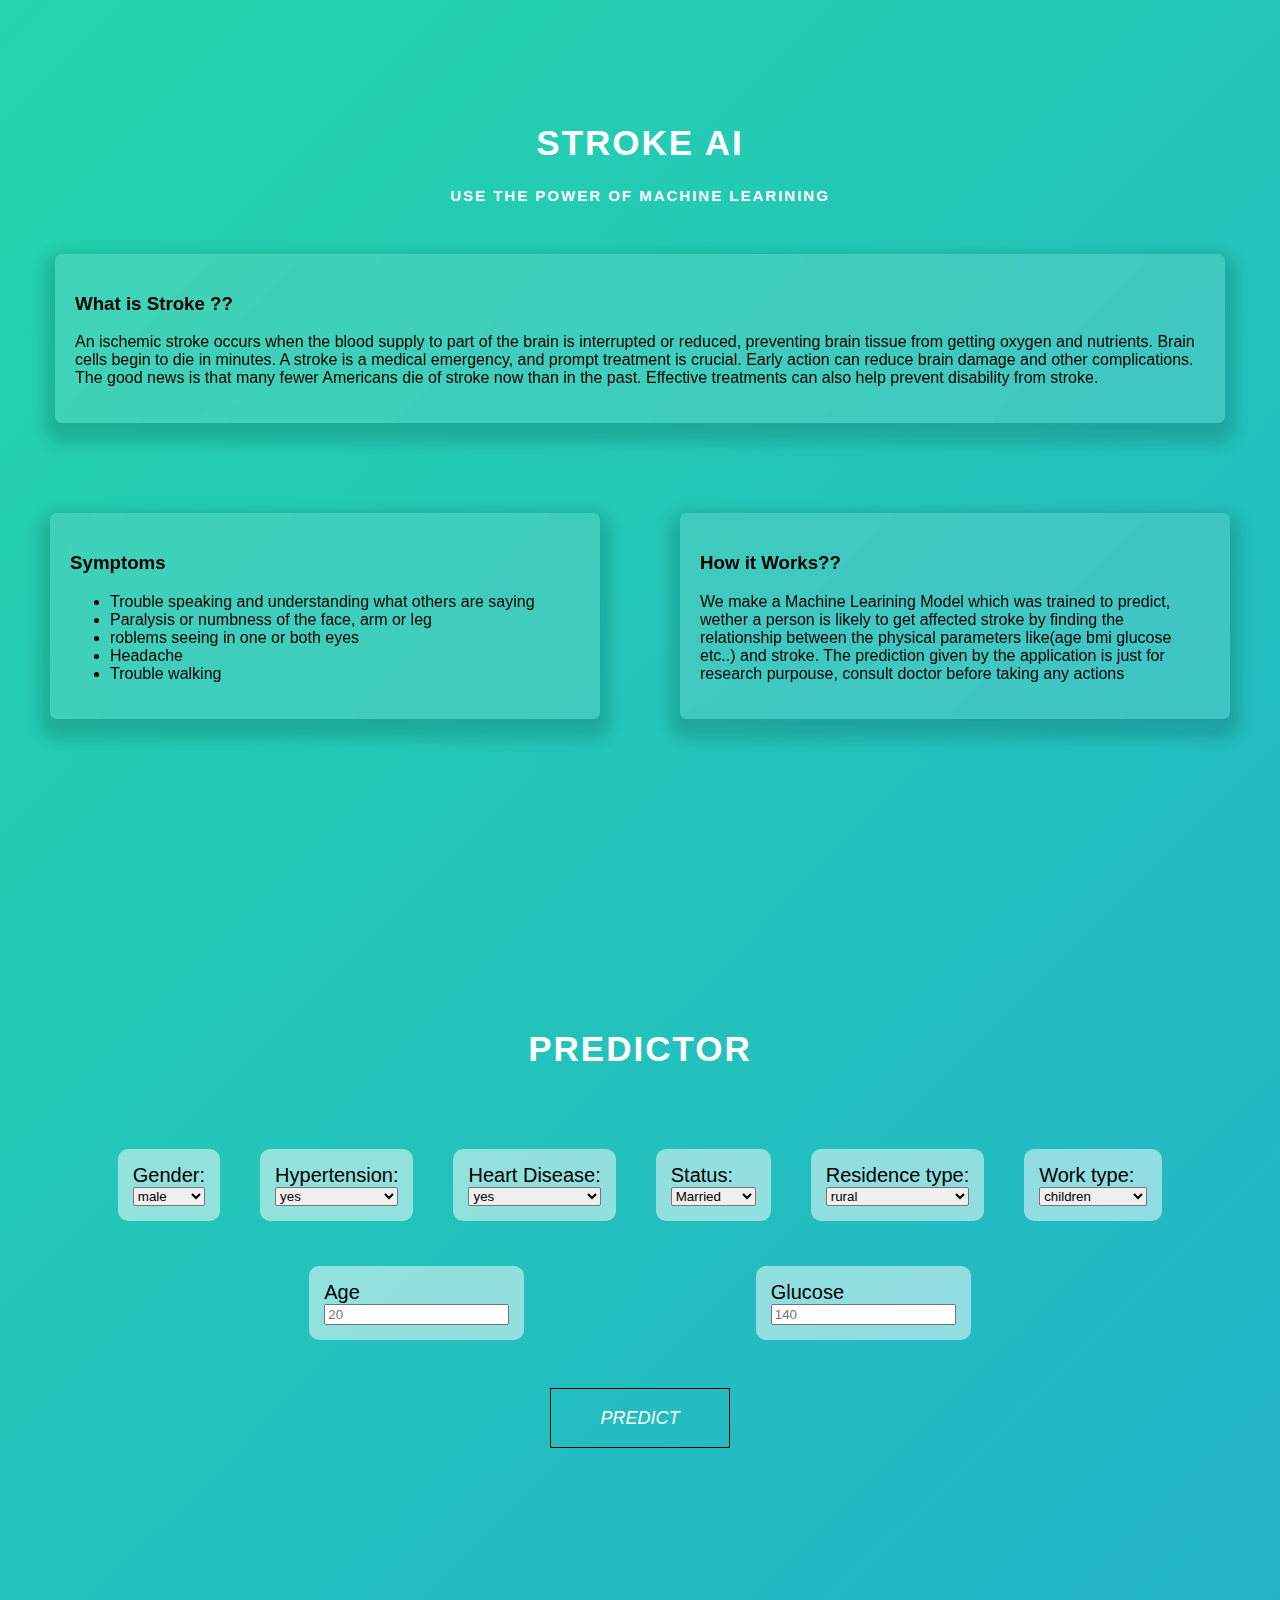
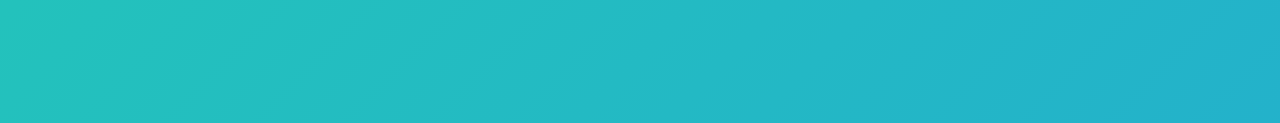
<file: templates/index.html>
<!DOCTYPE html>
<html lang="en">
  <head>
    <meta charset="UTF-8" />
    <meta http-equiv="X-UA-Compatible" content="IE=edge" />
    <meta name="viewport" content="width=device-width, initial-scale=1.0" />
    <link
      href="https://cdn.jsdelivr.net/npm/bootstrap@5.2.0/dist/css/bootstrap.min.css"
      rel="stylesheet"
      integrity="sha384-gH2yIJqKdNHPEq0n4Mqa/HGKIhSkIHeL5AyhkYV8i59U5AR6csBvApHHNl/vI1Bx"
      crossorigin="anonymous"
    />
    <script
      src="https://cdn.jsdelivr.net/npm/bootstrap@5.2.0/dist/js/bootstrap.bundle.min.js"
      integrity="sha384-A3rJD856KowSb7dwlZdYEkO39Gagi7vIsF0jrRAoQmDKKtQBHUuLZ9AsSv4jD4Xa"
      crossorigin="anonymous"
    ></script>
    <title>Stroke AI</title>
    <link href="../static/styles/style.css" rel='stylesheet' type='text/css' media="all">
  </head>
  <body>
    <h1>Stroke AI</h1>

    <div class="intro">
      <h2>Use the Power of Machine Learining</h2>
      <div class="intro-queri">

        <h3>What is Stroke ??</h3>
        <p>An ischemic stroke occurs when the blood supply to part of the brain is interrupted or reduced, preventing brain tissue from getting oxygen and nutrients. Brain cells begin to die in minutes.
          A stroke is a medical emergency, and prompt treatment is crucial. Early action can reduce brain damage and other complications.
          The good news is that many fewer Americans die of stroke now than in the past. Effective treatments can also help prevent disability from stroke.</p>
      </div>

      <div class="cont">
        <div class="cont-r">
          <h3>Symptoms</h3>
          <ul>
            <li>Trouble speaking and understanding what others are saying</li>
            <li>Paralysis or numbness of the face, arm or leg</li>
            <li>roblems seeing in one or both eyes</li>
            <li>Headache</li>
            <li>Trouble walking</li>
          </ul>
        </div>
        <div class="how">
          <h3>How it Works??</h3>
          <p>We make a Machine Learining Model which was trained to predict, wether a person is likely to get affected stroke by finding the relationship between the physical parameters like(age bmi glucose etc..) and stroke. The prediction given by the application is just for research purpouse, consult doctor before taking any actions</p>
        </div>
      </div>

    </div>
    
    <div class="contents">
      <h2>Predictor</h2>
    <div class="predictor">
      <form action="{{ url_for("home")}}" method="post">
        <div class="input_frow">
          <div class="inputs">
            <label for="gender">Gender:</label>
            <select id="gender" name="gender">
              <option value="male">male</option>
              <option value="female">female</option>
            </select>
          </div>
  
          <div class="inputs">
            <label for="ht">Hypertension:</label>
            <select id="ht" name="ht">
              <option value="1">yes</option>
              <option value="0">no</option>
            </select>
          </div>
  
          <div class="inputs">
            <label for="heart">Heart Disease:</label>
            <select id="heart" name="heart">
              <option value="1">yes</option>
              <option value="0">no</option>
            </select>
          </div>
  
          <div class="inputs">
            <label for="status">Status: </label>
            <select id="status" name="status">
              <option value="Yes">Married</option>
              <option value="No">Unmarried</option>
            </select>
          </div>
  
          <div class="inputs">
            <label for="residence">Residence type: </label>
            <select id="residence" name="residence">
              <option value="Rural">rural</option>
              <option value="Urban">urban</option>
            </select>
          </div>
  
          <div class="inputs">
            <label for="work">Work type: </label>
            <select id="work" name="work">
              <option value="children">children</option>
              <option value="Private">Private</option>
              <option value="Never_worked">Never_worked</option>
              <option value="Govt_job">Govt_job</option>
              <option value="Self-employed">Self-employed</option>
            </select>
          </div>
        </div>
  
        <div class="input_frow">
          <div class="inputs">
            <label for="age">Age </label>
            <input name = "age" type="number" class="form-control" placeholder="20" />
            <span id="input4"></span>
          </div>
  
          <div class="inputs">
            <label for="Glucose">Glucose </label>
            <input name = "Glucose" type="number" class="form-control" placeholder="140" />
            <span id="input4"></span>
          </div>
        </div>
      </div>
      

      <br>

      <button class="btn"  type="submit" >
        <i href = "/result"> <span>PREDICT</span></i>
      </button>
    </div>
    
  </form>

  </div>
  
   <br>
  <br>
  <br>
  
  
  </body>
</html>
</file>
<file: static/styles/style.css>
body{
    overflow-x: hidden;
    margin:0;
    padding-top: 100px;
    font-family: sans-serif;
    align-items: center;

    justify-content: center;
    background-color:#CD104D;

    background: linear-gradient(-45deg, #ee7752, #e73c7e, #23a6d5, #23d5ab);
    background-size: 400% 400%;
    animation: gradient 15s ease infinite;
}
@keyframes gradient {
    0% {
        background-position: 0% 50%;
    }
 
    50% {
        background-position: 100% 50%;
    }
 
    100% {
        background-position: 0% 50%;
    }
}



h1{
    text-transform: uppercase;
    letter-spacing: 2px;
    font-size: 35px;
    text-align: center;
    color: white;
}


.predictor{
    display: flex;
    flex-direction: column;
}

.contents{
    display: flex;
    flex-direction: column;
    align-items: center;
    height: 100vh;
    justify-content: center;
}

.input_frow{
    display: flex;
    flex-direction: row;
    justify-content: space-evenly;
}

div{
    margin:5px;
}

h2{
    text-transform: uppercase;
    letter-spacing: 2px;
    font-size: 15px;
    text-align: center;
    color:white;
}

.btn {
    width: 180px;
    height: 60px;
    cursor: pointer;
    position: relative;
    justify-content: center;
    background: transparent;
    border: 1px solid #020202;
    outline: none;
    transition: .5s ease-in-out;
  }
  

  
  .btn:hover {
    transition: 0.25s ease-in-out;
    background:#0a0a0a;
  }
  
  .btn:hover svg {
    stroke-dashoffset: -480;
  }
  
  .btn span {
    color: white;
    font-size: 18px;
    font-weight: 100;
  }

.inputs{
    border-radius: 10px;
    background-color: rgba(255,255,255,0.5);
    padding:15px;
    margin: 20px;
    display: flex;
    justify-content: center;
    flex-direction: column;
}


.inputs label{
    font-family: sans-serif;
    font-size: 20px;
    
}

.inputs select{
    border-radius: 2px;
}

.intro-queri{
    -webkit-backdrop-filter: blur(8px);  /* Safari 9+ */
    backdrop-filter: blur(8px); /* Chrome and Opera */
    box-shadow: 0px 10px 15px 10px rgb(0 0 0 / 15%);
    background-color: rgb(228 228 228 / 15%);
    border-radius: 7px;
    padding: 20px;
    margin: 50px;
}

.cont{
    display: flex;
    justify-content: space-between;
}

.cont-r{
    -webkit-backdrop-filter: blur(8px);  /* Safari 9+ */
    backdrop-filter: blur(8px); /* Chrome and Opera */
    box-shadow: 0px 10px 15px 10px rgb(0 0 0 / 15%);
    background-color: rgb(228 228 228 / 15%);
    border-radius: 7px;
    padding: 20px;
    margin: 40px;
    width: 50%;
}

.how{
    -webkit-backdrop-filter: blur(8px);  /* Safari 9+ */
    backdrop-filter: blur(8px); /* Chrome and Opera */
    box-shadow: 0px 10px 15px 10px rgb(0 0 0 / 15%);
    background-color: rgb(228 228 228 / 15%);
    border-radius: 7px;
    padding: 20px;
    margin: 40px;
    width: 50%;
}  

.contents h2{
    margin:50px;
    font-size: 35px;

}


@media screen and (max-width: 767px){

    h1{
        font-size: 1.6rem;
    }

    h2{
        font-size: 0.7rem;
    }

    h3{
        font-size: 1.2rem;
    }

    p{
        font-size: 0.9rem;
    }

    .cont{
        flex-direction: column;
    }

    .cont-r{
        width: 75%;
    }

    .how{
        width: 75%;
    }

}
</file>
